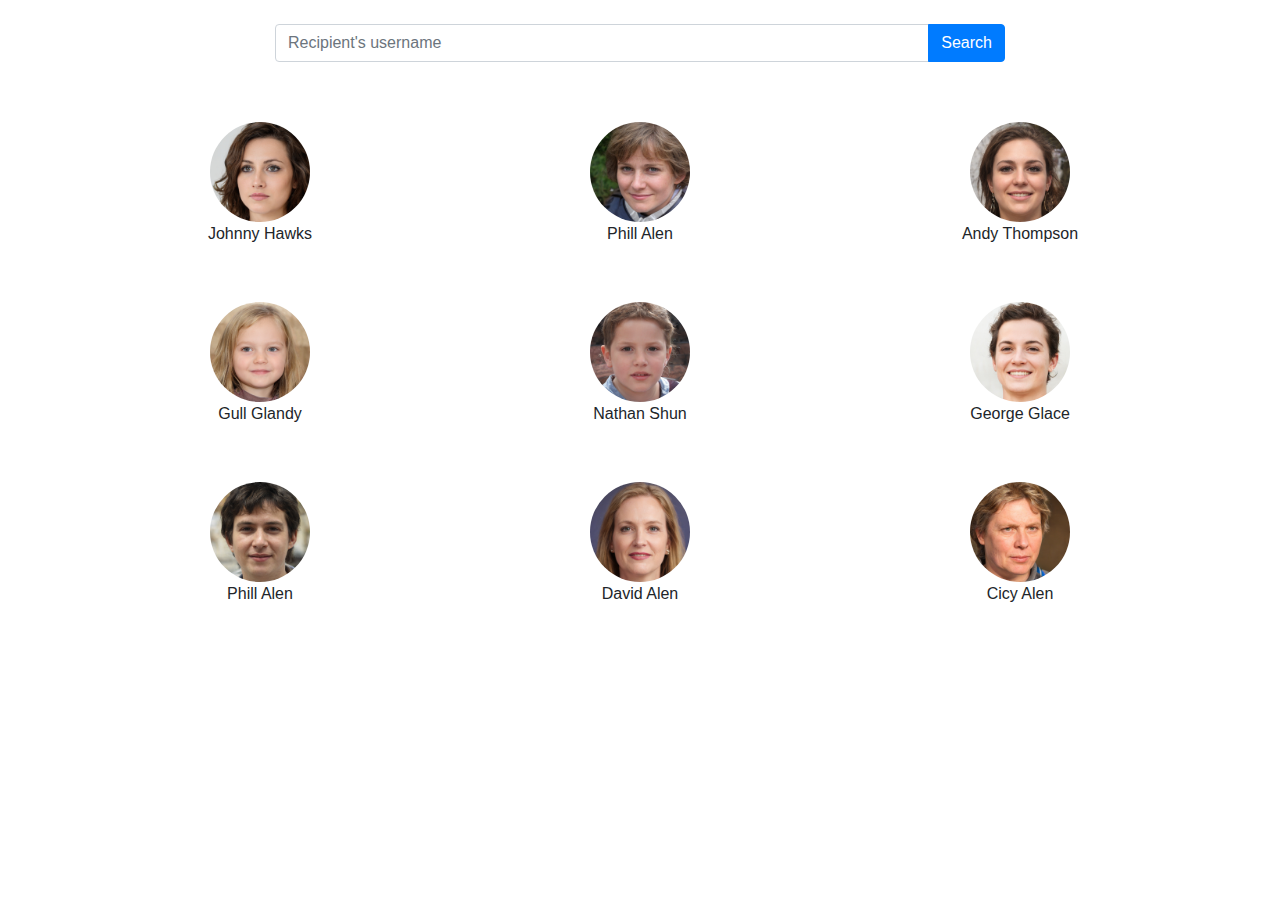
<file: Week 2/Solution/index.html>
<!DOCTYPE html>
<html lang="en">
<head>
    <meta charset="UTF-8">
    <meta name="viewport" content="width=device-width, initial-scale=1.0">
    <title>Image Grid</title>
    <link href="https://stackpath.bootstrapcdn.com/bootstrap/4.5.2/css/bootstrap.min.css" rel="stylesheet">
    <style>
        .profile-img {
            width: 100px;
            height: 100px;
            object-fit: cover;
            border-radius: 50%;
        }
        .profile-card {
            text-align: center;
            margin: 20px 0;
        }
    </style>
</head>
<body>
    <div class="container">
        <div class="row justify-content-center my-4">
            <div class="col-8">
                <div class="input-group mb-3">
                    <input type="text" class="form-control" placeholder="Recipient's username" aria-label="Recipient's username">
                    <div class="input-group-append">
                        <button class="btn btn-primary" type="button">Search</button>
                    </div>
                </div>
            </div>
        </div>
        <div class="row text-center">
            <div class="col-md-4 profile-card">
                <img src="./img/User1.jpg" alt="Johnny Hawks" class="profile-img">
                <p>Johnny Hawks</p>
            </div>
            <div class="col-md-4 profile-card">
                <img src="./img/User2.jpg" alt="Phill Alen" class="profile-img">
                <p>Phill Alen</p>
            </div>
            <div class="col-md-4 profile-card">
                <img src="./img/User3.jpg" alt="Andy Thompson" class="profile-img">
                <p>Andy Thompson</p>
            </div>
            <div class="col-md-4 profile-card">
                <img src="./img/User4.jpg" alt="Gull Glandy" class="profile-img">
                <p>Gull Glandy</p>
            </div>
            <div class="col-md-4 profile-card">
                <img src="./img/User5.jpg" alt="Nathan Shun" class="profile-img">
                <p>Nathan Shun</p>
            </div>
            <div class="col-md-4 profile-card">
                <img src="./img/User6.jpg" alt="George Glace" class="profile-img">
                <p>George Glace</p>
            </div>
            <div class="col-md-4 profile-card">
                <img src="./img/User7.jpg" alt="Phill Alen" class="profile-img">
                <p>Phill Alen</p>
            </div>
            <div class="col-md-4 profile-card">
                <img src="./img/User8.jpg" alt="David Alen" class="profile-img">
                <p>David Alen</p>
            </div>
            <div class="col-md-4 profile-card">
                <img src="./img/User9.jpg" alt="Cicy Alen" class="profile-img">
                <p>Cicy Alen</p>
            </div>
        </div>
    </div>
    <script src="https://code.jquery.com/jquery-3.5.1.slim.min.js"></script>
    <script src="https://cdn.jsdelivr.net/npm/@popperjs/core@2.9.2/dist/umd/popper.min.js"></script>
    <script src="https://stackpath.bootstrapcdn.com/bootstrap/4.5.2/js/bootstrap.min.js"></script>
</body>
</html>
</file>
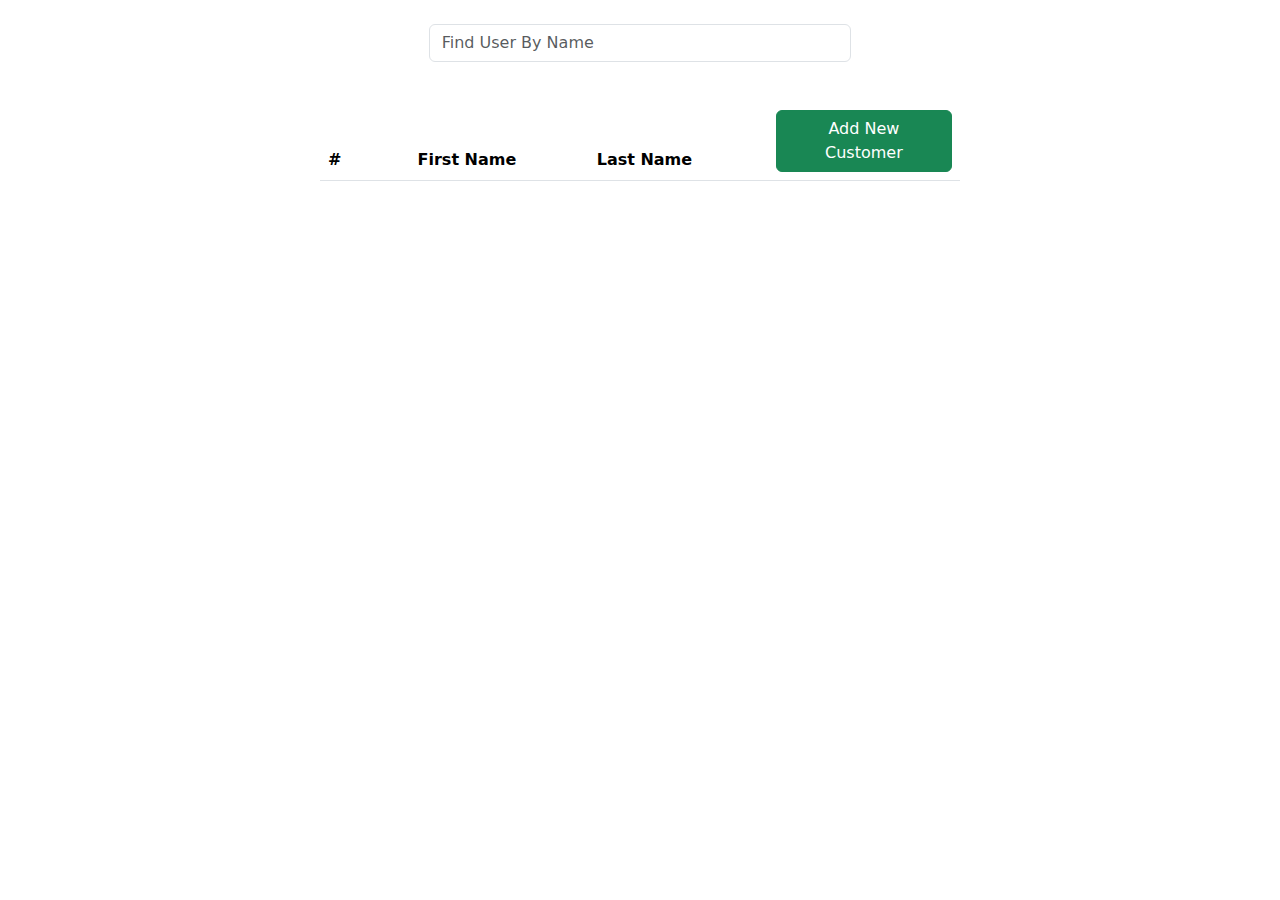
<file: Week 6/StressTest/frontend/index.html>
<!DOCTYPE html>

<head>
  <!-- Bootstrap CDN -->
  <link href="https://cdn.jsdelivr.net/npm/bootstrap@5.3.3/dist/css/bootstrap.min.css" rel="stylesheet"
    integrity="sha384-QWTKZyjpPEjISv5WaRU9OFeRpok6YctnYmDr5pNlyT2bRjXh0JMhjY6hW+ALEwIH" crossorigin="anonymous">
  <link rel="stylesheet" href="index.css">

  <!-- Tailwind CDN -->
  <!-- <script src="https://cdn.tailwindcss.com"></script> -->

</head>

<body>
  <div class="row justify-content-center my-4">
    <div class="col-8">
      <div class="d-flex justify-content-center">
        <div class="input-group mb-3 w-50">
          <input id="search-input" type="text" class="form-control" placeholder="Find User By Name"
            aria-label="Recipient's username">
        </div>
      </div>
    </div>
  </div>
  <table class="container w-50 table table-striped table-responsive">
    <thead>
      <tr>
        <th scope="col" class="col-1" onclick="setSorting('id')" style="cursor: pointer;">#
          <svg id="idSortIcon" xmlns="http://www.w3.org/2000/svg" width="16" height="16" fill="currentColor"
            class="bi bi-sort-up" viewBox="0 0 16 16" style="display: none;">
            <path
              d="M3.5 12.5a.5.5 0 0 1-1 0V3.707L1.354 4.854a.5.5 0 1 1-.708-.708l2-1.999.007-.007a.5.5 0 0 1 .7.006l2 2a.5.5 0 1 1-.707.708L3.5 3.707zm3.5-9a.5.5 0 0 1 .5-.5h7a.5.5 0 0 1 0 1h-7a.5.5 0 0 1-.5-.5M7.5 6a.5.5 0 0 0 0 1h5a.5.5 0 0 0 0-1zm0 3a.5.5 0 0 0 0 1h3a.5.5 0 0 0 0-1zm0 3a.5.5 0 0 0 0 1h1a.5.5 0 0 0 0-1z" />
          </svg>
          <svg id="idSortIconDown" xmlns="http://www.w3.org/2000/svg" width="16" height="16" fill="currentColor"
            class="bi bi-sort-down" viewBox="0 0 16 16" style="display: none;">
            <path
              d="M3.5 3.5a.5.5 0 0 0-1 0v8.793l-1.146-1.147a.5.5 0 0 0-.708.708l2 1.999.007.007a.497.497 0 0 0 .7-.006l2-2a.5.5 0 0 0-.707-.708L3.5 12.293zm4 .5a.5.5 0 0 1 0-1h1a.5.5 0 0 1 0 1zm0 3a.5.5 0 0 1 0-1h3a.5.5 0 0 1 0 1zm0 3a.5.5 0 0 1 0-1h5a.5.5 0 0 1 0 1zM7 12.5a.5.5 0 0 0 .5.5h7a.5.5 0 0 0 0-1h-7a.5.5 0 0 0-.5.5" />
          </svg>
        </th>
        <th scope="col" class="col-2" onclick="setSorting('firstName')" style="cursor: pointer;">
          First Name
          <svg id="firstNameSortIcon" xmlns="http://www.w3.org/2000/svg" width="16" height="16" fill="currentColor"
            class="bi bi-sort-up" viewBox="0 0 16 16" style="display: none;">
            <path
              d="M3.5 12.5a.5.5 0 0 1-1 0V3.707L1.354 4.854a.5.5 0 1 1-.708-.708l2-1.999.007-.007a.5.5 0 0 1 .7.006l2 2a.5.5 0 1 1-.707.708L3.5 3.707zm3.5-9a.5.5 0 0 1 .5-.5h7a.5.5 0 0 1 0 1h-7a.5.5 0 0 1-.5-.5M7.5 6a.5.5 0 0 0 0 1h5a.5.5 0 0 0 0-1zm0 3a.5.5 0 0 0 0 1h3a.5.5 0 0 0 0-1zm0 3a.5.5 0 0 0 0 1h1a.5.5 0 0 0 0-1z" />
          </svg>
          <svg id="firstNameSortIconDown" xmlns="http://www.w3.org/2000/svg" width="16" height="16" fill="currentColor"
            class="bi bi-sort-down" viewBox="0 0 16 16" style="display: none;">
            <path
              d="M3.5 3.5a.5.5 0 0 0-1 0v8.793l-1.146-1.147a.5.5 0 0 0-.708.708l2 1.999.007.007a.497.497 0 0 0 .7-.006l2-2a.5.5 0 0 0-.707-.708L3.5 12.293zm4 .5a.5.5 0 0 1 0-1h1a.5.5 0 0 1 0 1zm0 3a.5.5 0 0 1 0-1h3a.5.5 0 0 1 0 1zm0 3a.5.5 0 0 1 0-1h5a.5.5 0 0 1 0 1zM7 12.5a.5.5 0 0 0 .5.5h7a.5.5 0 0 0 0-1h-7a.5.5 0 0 0-.5.5" />
          </svg>
        </th>
        <th scope="col" class="col-2" onclick="setSorting('lastName')" style="cursor: pointer;">
          Last Name
          <svg id="lastNameSortIcon" xmlns="http://www.w3.org/2000/svg" width="16" height="16" fill="currentColor"
            class="bi bi-sort-up" viewBox="0 0 16 16" style="display: none;">
            <path
              d="M3.5 12.5a.5.5 0 0 1-1 0V3.707L1.354 4.854a.5.5 0 1 1-.708-.708l2-1.999.007-.007a.5.5 0 0 1 .7.006l2 2a.5.5 0 1 1-.707.708L3.5 3.707zm3.5-9a.5.5 0 0 1 .5-.5h7a.5.5 0 0 1 0 1h-7a.5.5 0 0 1-.5-.5M7.5 6a.5.5 0 0 0 0 1h5a.5.5 0 0 0 0-1zm0 3a.5.5 0 0 0 0 1h3a.5.5 0 0 0 0-1zm0 3a.5.5 0 0 0 0 1h1a.5.5 0 0 0 0-1z" />
          </svg>
          <svg id="lastNameSortIconDown" xmlns="http://www.w3.org/2000/svg" width="16" height="16" fill="currentColor"
            class="bi bi-sort-down" viewBox="0 0 16 16" style="display: none;">
            <path
              d="M3.5 3.5a.5.5 0 0 0-1 0v8.793l-1.146-1.147a.5.5 0 0 0-.708.708l2 1.999.007.007a.497.497 0 0 0 .7-.006l2-2a.5.5 0 0 0-.707-.708L3.5 12.293zm4 .5a.5.5 0 0 1 0-1h1a.5.5 0 0 1 0 1zm0 3a.5.5 0 0 1 0-1h3a.5.5 0 0 1 0 1zm0 3a.5.5 0 0 1 0-1h5a.5.5 0 0 1 0 1zM7 12.5a.5.5 0 0 0 .5.5h7a.5.5 0 0 0 0-1h-7a.5.5 0 0 0-.5.5" />
          </svg>
        </th>
        <th scope="col" class="col-2">
          <div class="create_new_container">
            <button type="button" onclick="openCreateModal()" class="btn btn-success btn-md">Add New Customer</button>
          </div>
        </th>
      </tr>
    </thead>
    <tbody id="customerTblBody">
    </tbody>
  </table>
  <nav aria-label="Page navigation example">
    <div id="paginationControls" class="pagination justify-content-center">
      <!-- Pagination buttons will be dynamically added here -->
    </div>
  </nav>

  <div id="updateUserModal" style="display:none;">
    <h3>Update User</h3>
    <form id="updateUserForm">
      <input type="hidden" id="updateUserId" />
      <div class="mb-3">
        <label for="firstName" class="form-label">First Name:</label>
        <input type="text" id="firstName" class="form-control" required />
      </div>
      <div class="mb-3">
        <label for="lastName" class="form-label">Last Name:</label>
        <input type="text" id="lastName" class="form-control" required />
      </div class="mb-3">
      <button type="submit" class="btn btn-primary">Update</button>
      <button type="button" onclick="closeUpdateModal()" class="btn btn-secondary">Cancel</button>
    </form>
  </div>
  <div id="createUserModal" style="display:none;">
    <h3>Create User</h3>
    <form id="createUserForm">
      <div class="mb-3">
        <label for="create_firstName" class="form-label">First Name:</label>
        <input type="text" id="create_firstName" class="form-control" required />
      </div>
      <div class="mb-3">
        <label for="create_lastName" class="form-label">Last Name:</label>
        <input type="text" id="create_lastName" class="form-control" required />
      </div>
      <button type="submit" class="btn btn-primary">Create</button>
      <button type="button" onclick="closeCreateModal()" class="btn btn-secondary">Cancel</button>
    </form>
  </div>

  <!-- Write your JS code in the file below -->
  <script src="customerService.js"></script>
</body>
</file>
<file: Week 6/StressTest/frontend/index.css>
.create_new_container{
    display: flex;
    justify-content: end;
    width: 100%;
}


#updateUserModal, #createUserModal {
    position: fixed;
    top: 50%;
    left: 50%;
    transform: translate(-50%, -50%);
    background-color: white;
    padding: 20px;
    border-radius: 5px;
    box-shadow: 0 0 10px rgba(0, 0, 0, 0.5);
    width: 90%;
    max-width: 400px;
    z-index: 1050;
}
</file>
